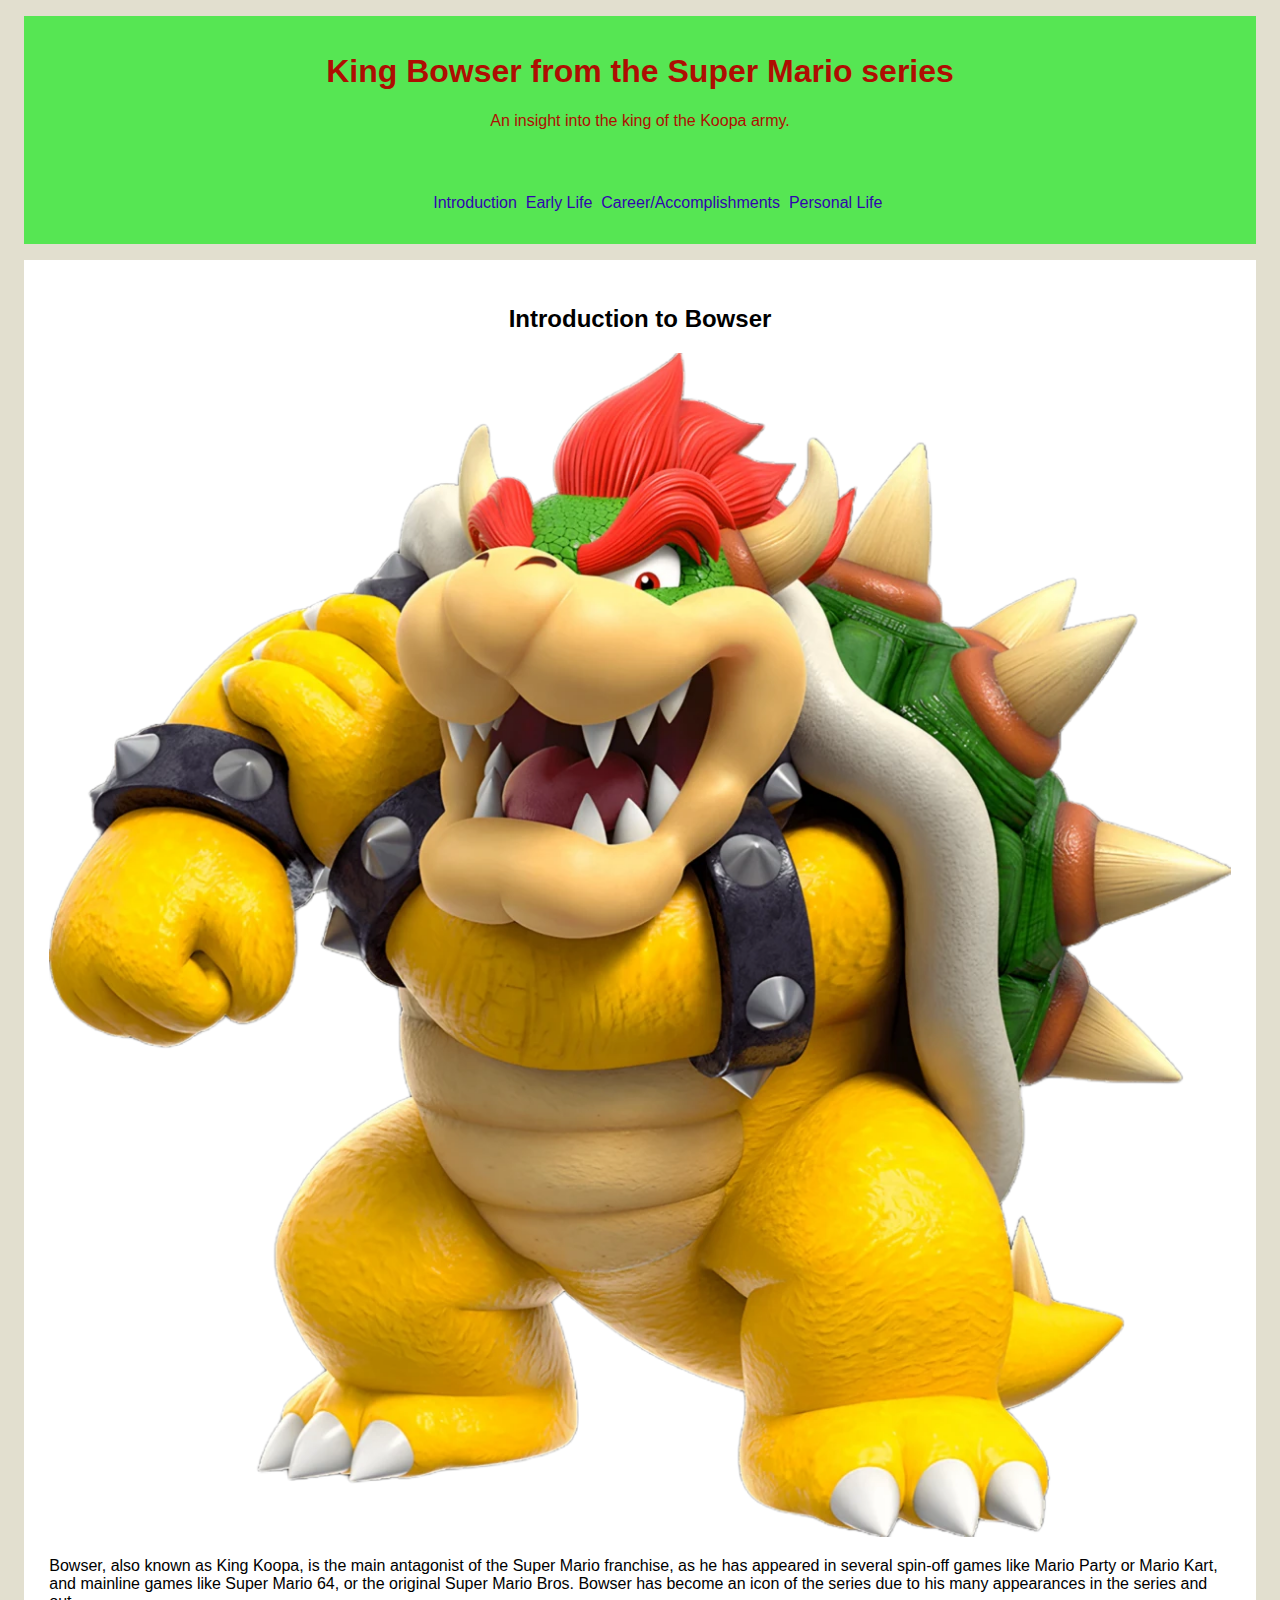
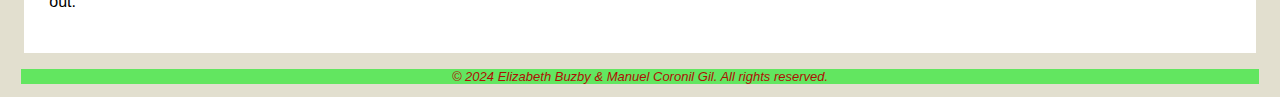
<file: index.html>
<!DOCTYPE html>
<html lang="en">
<head>
    <title>Bowser :: Introduction</title>
    <meta charset="utf-8">
    <meta name="viewport" content="width=device-width, initial-scale=1.0">
    <link rel="stylesheet" href="styles.css">
    <link rel="icon" href="Images/bowser icon.jpg" type="image/x-icon">
</head>

<body>
    <header>
       <h1>King Bowser from the Super Mario series</h1>
        <p>An insight into the king of the Koopa army.</p>
    </header>
    
    <nav>
        <ul>
            <li><a href="index.html">Introduction</a></li>&nbsp;
            <li><a href="earlylife.html">Early Life</a></li>&nbsp;
            <li><a href="career.html">Career/Accomplishments</a></li>&nbsp;
            <li><a href="personallife.html">Personal Life</a></li>&nbsp;
        </ul>
    </nav>

    <main>
        <section>
            <h2>Introduction to Bowser</h2>
            <img src="Images/Bowser index image.webp" alt="Image Of Bowser">
            <p>Bowser, also known as King Koopa, is the main antagonist of the Super Mario franchise, as he has appeared in several spin-off games like Mario Party or Mario Kart, and mainline games like Super Mario 64, or the original Super Mario Bros. Bowser has become an icon of the series due to his many appearances in the series and out.</p>
        </section>

    </main>

    <footer>
        <p>&copy; 2024 Elizabeth Buzby &amp; Manuel Coronil Gil. All rights reserved.</p>
    </footer>
</body>
</html>
</file>
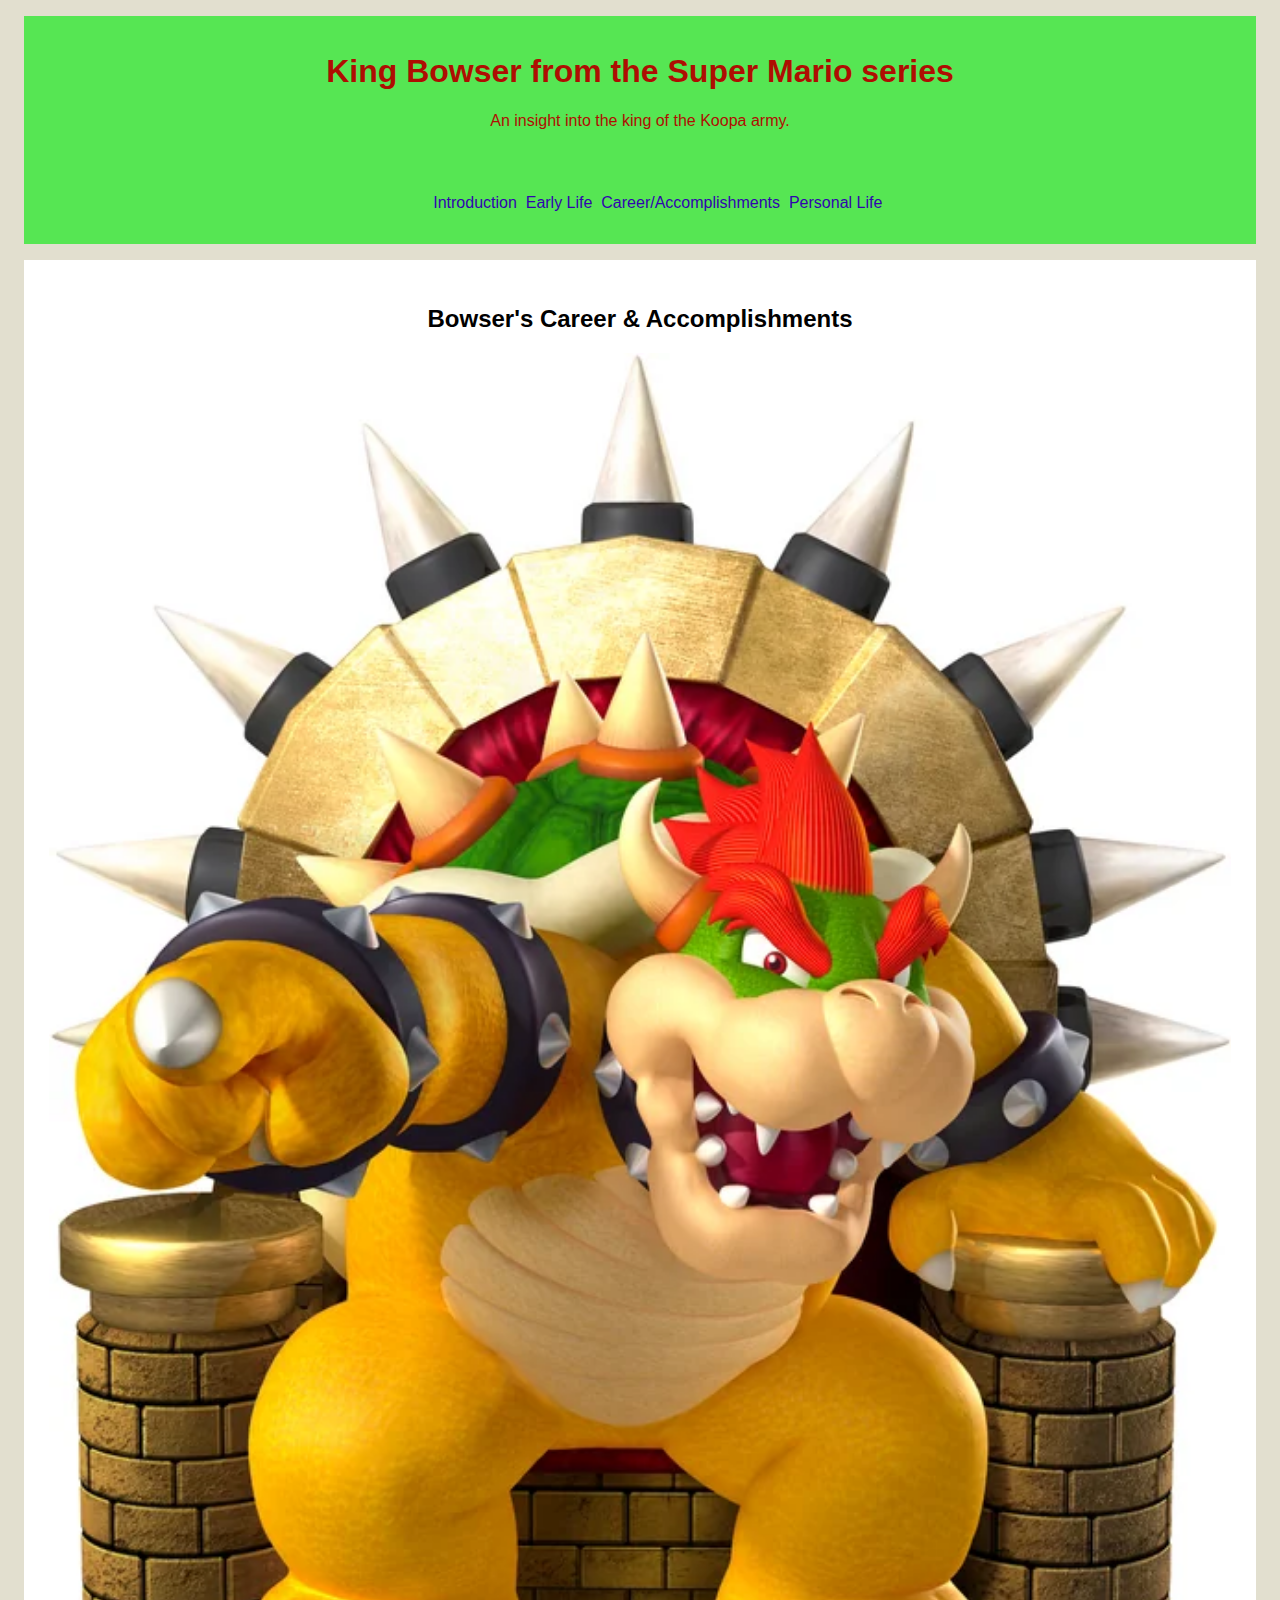
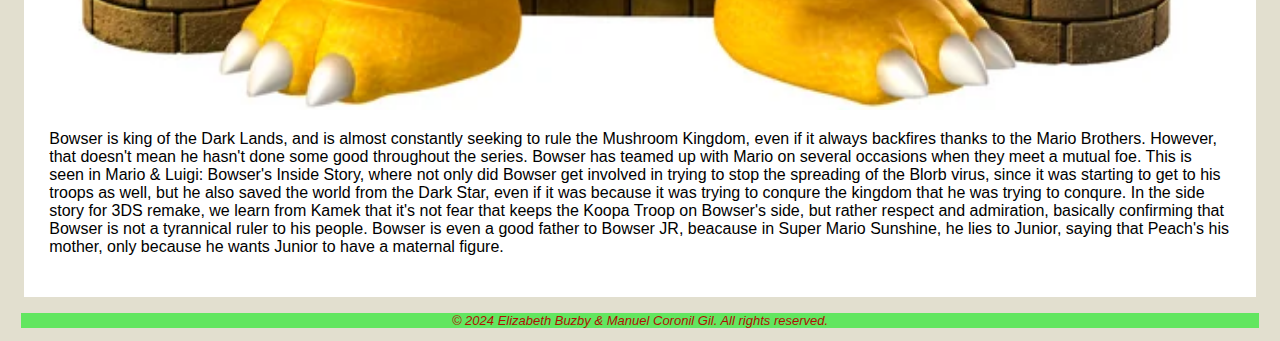
<file: career.html>
<!DOCTYPE html>
<html lang="en">
<head>
    <title>Bowser :: Career & Accomplishments</title>
    <meta charset="utf-8">
    <meta name="viewport" content="width=device-width, initial-scale=1.0">
    <link rel="stylesheet" href="styles.css">
    <link rel="icon" href="Images/bowser icon.jpg" type="image/x-icon">
</head>

<body>
    <header>
        <h1>King Bowser from the Super Mario series</h1>
        <p>An insight into the king of the Koopa army.</p>
    </header>

    <nav>
        <ul>
            <li><a href="index.html">Introduction</a></li>&nbsp;
            <li><a href="earlylife.html">Early Life</a></li>&nbsp;
            <li><a href="career.html">Career/Accomplishments</a></li>&nbsp;
            <li><a href="personallife.html">Personal Life</a></li>&nbsp;
        </ul>
    </nav>

    <main>
        <h2>Bowser's Career & Accomplishments</h2>
        <img src="Images/bowser on a throne.webp" alt="Bowser standing in fornt of a throne">
        <p>Bowser is king of the Dark Lands, and is almost constantly seeking to rule the Mushroom Kingdom, even if it always backfires thanks to the Mario Brothers. However, that doesn't mean he hasn't done some good throughout the series. Bowser has teamed up with Mario on several occasions when they meet a mutual foe. This is seen in Mario &amp; Luigi: Bowser's Inside Story, where not only did Bowser get involved in trying to stop the spreading of the Blorb virus, since it was starting to get to his troops as well, but he also saved the world from the Dark Star, even if it was because it was trying to conqure the kingdom that he was trying to conqure. In the side story for 3DS remake, we learn from Kamek that it's not fear that keeps the Koopa Troop on Bowser's side, but rather respect and admiration, basically confirming that Bowser is not a tyrannical ruler to his people. Bowser is even a good father to Bowser JR, beacause in Super Mario Sunshine, he lies to Junior, saying that Peach's his mother, only because he wants Junior to have a maternal figure.</p>
    </main>

    <footer>
        <p>&copy; 2024 Elizabeth Buzby &amp; Manuel Coronil Gil. All rights reserved.</p>
    </footer>
</body>
</html>
</file>
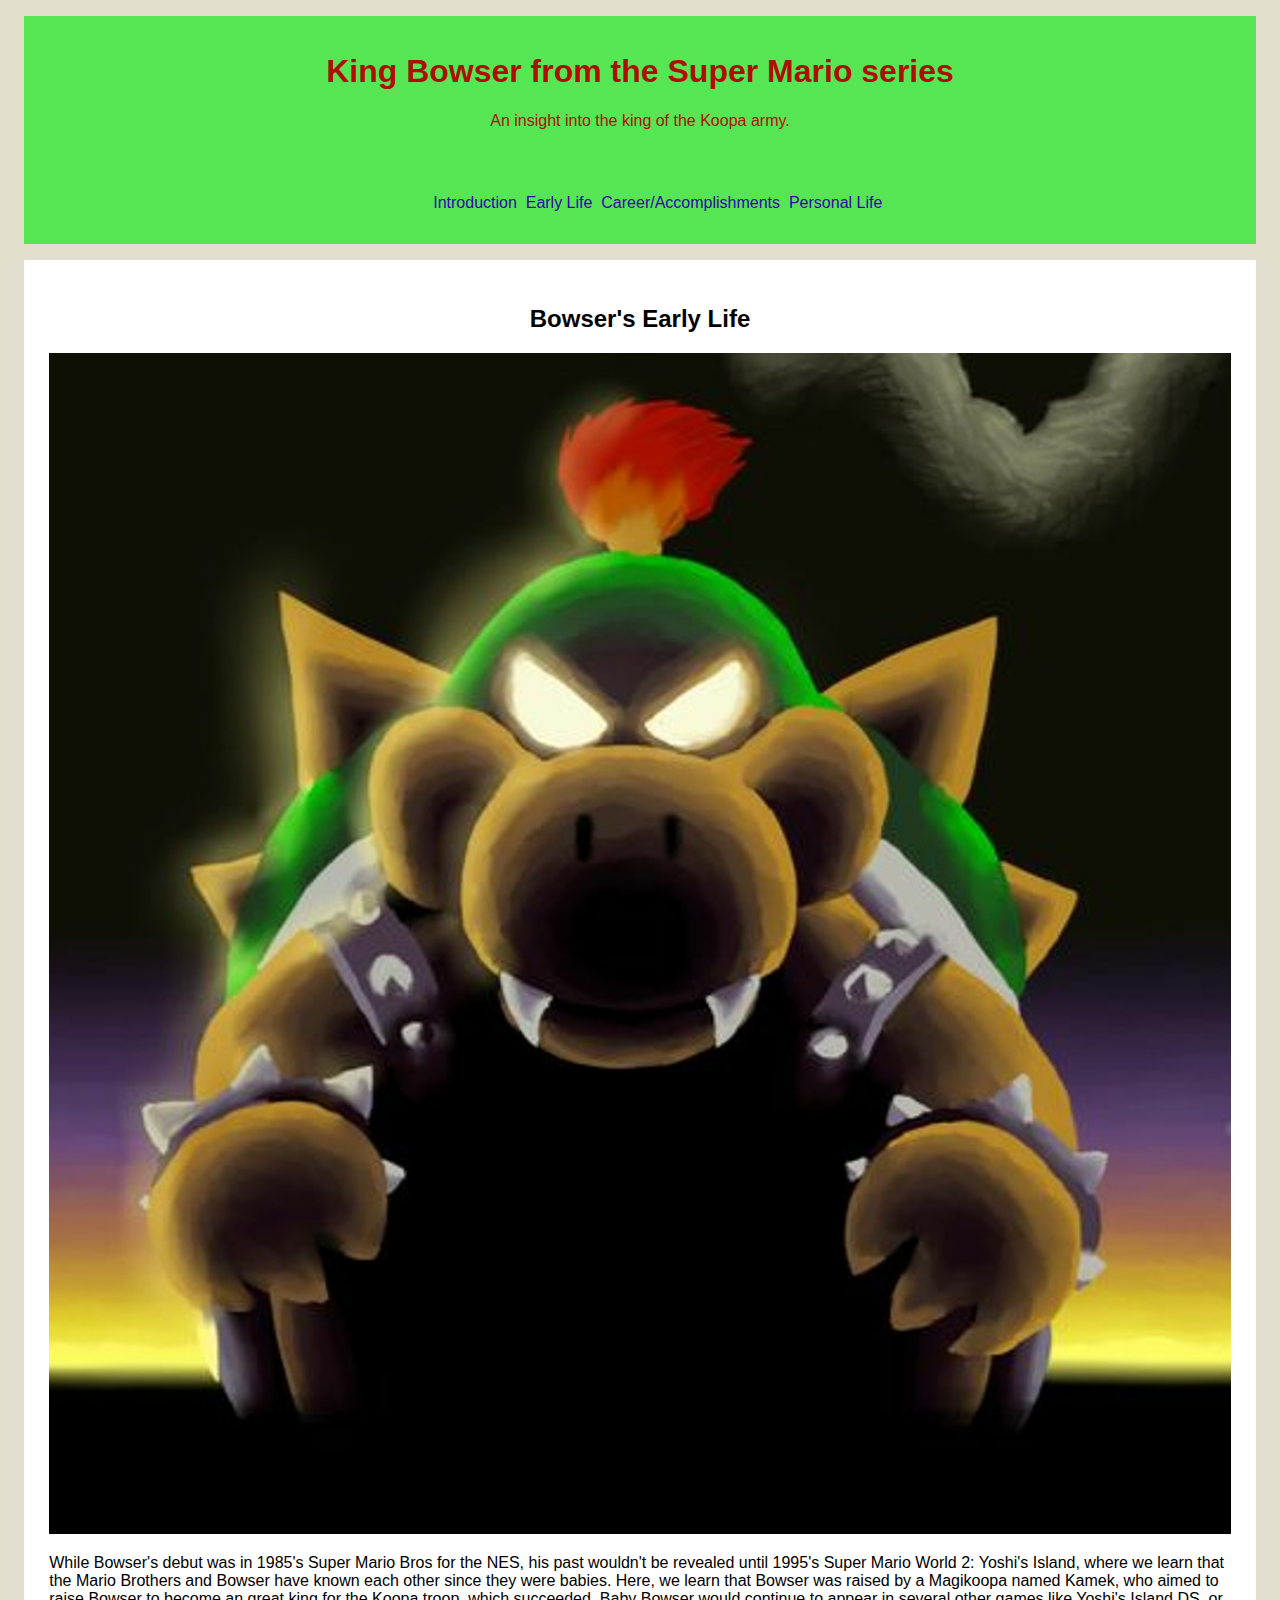
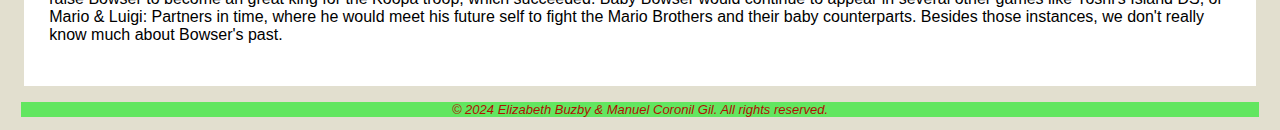
<file: earlylife.html>
<!DOCTYPE html>
<html lang="en">
<head>
    <title>Bowser :: Early Life</title>
    <meta charset="utf-8">
    <meta name="viewport" content="width=device-width, initial-scale=1.0">
    <link rel="stylesheet" href="styles.css">
    <link rel="icon" href="Images/bowser icon.jpg" type="image/x-icon">
</head>

<body>
    <header>
        <h1>King Bowser from the Super Mario series</h1>
        <p>An insight into the king of the Koopa army.</p>
    </header>

    <nav>
        <ul>
            <li><a href="index.html">Introduction</a></li>&nbsp;
            <li><a href="earlylife.html">Early Life</a></li>&nbsp;
            <li><a href="career.html">Career/Accomplishments</a></li>&nbsp;
            <li><a href="personallife.html">Personal Life</a></li>&nbsp;
        </ul>
    </nav>

    <main>
        <h2>Bowser's Early Life</h2>
        <img src="Images/bowser as he appears in yoshi's island.jpg" alt="Bowser, as he appears in Yoshi's Island">
        <p>While Bowser's debut was in 1985's Super Mario Bros for the NES, his past wouldn't be revealed until 1995's Super Mario World 2: Yoshi's Island, where we learn that the Mario Brothers and Bowser have known each other since they were babies. Here, we learn that Bowser was raised by a Magikoopa named Kamek, who aimed to raise Bowser to become an great king for the Koopa troop, which succeeded. Baby Bowser would continue to appear in several other games like Yoshi's Island DS, or Mario & Luigi: Partners in time, where he would meet his future self to fight the Mario Brothers and their baby counterparts. Besides those instances, we don't really know much about Bowser's past.</p>
    </main>

    <footer>
        <p>&copy; 2024 Elizabeth Buzby &amp; Manuel Coronil Gil. All rights reserved.</p>
    </footer>
</body>
</html>
</file>
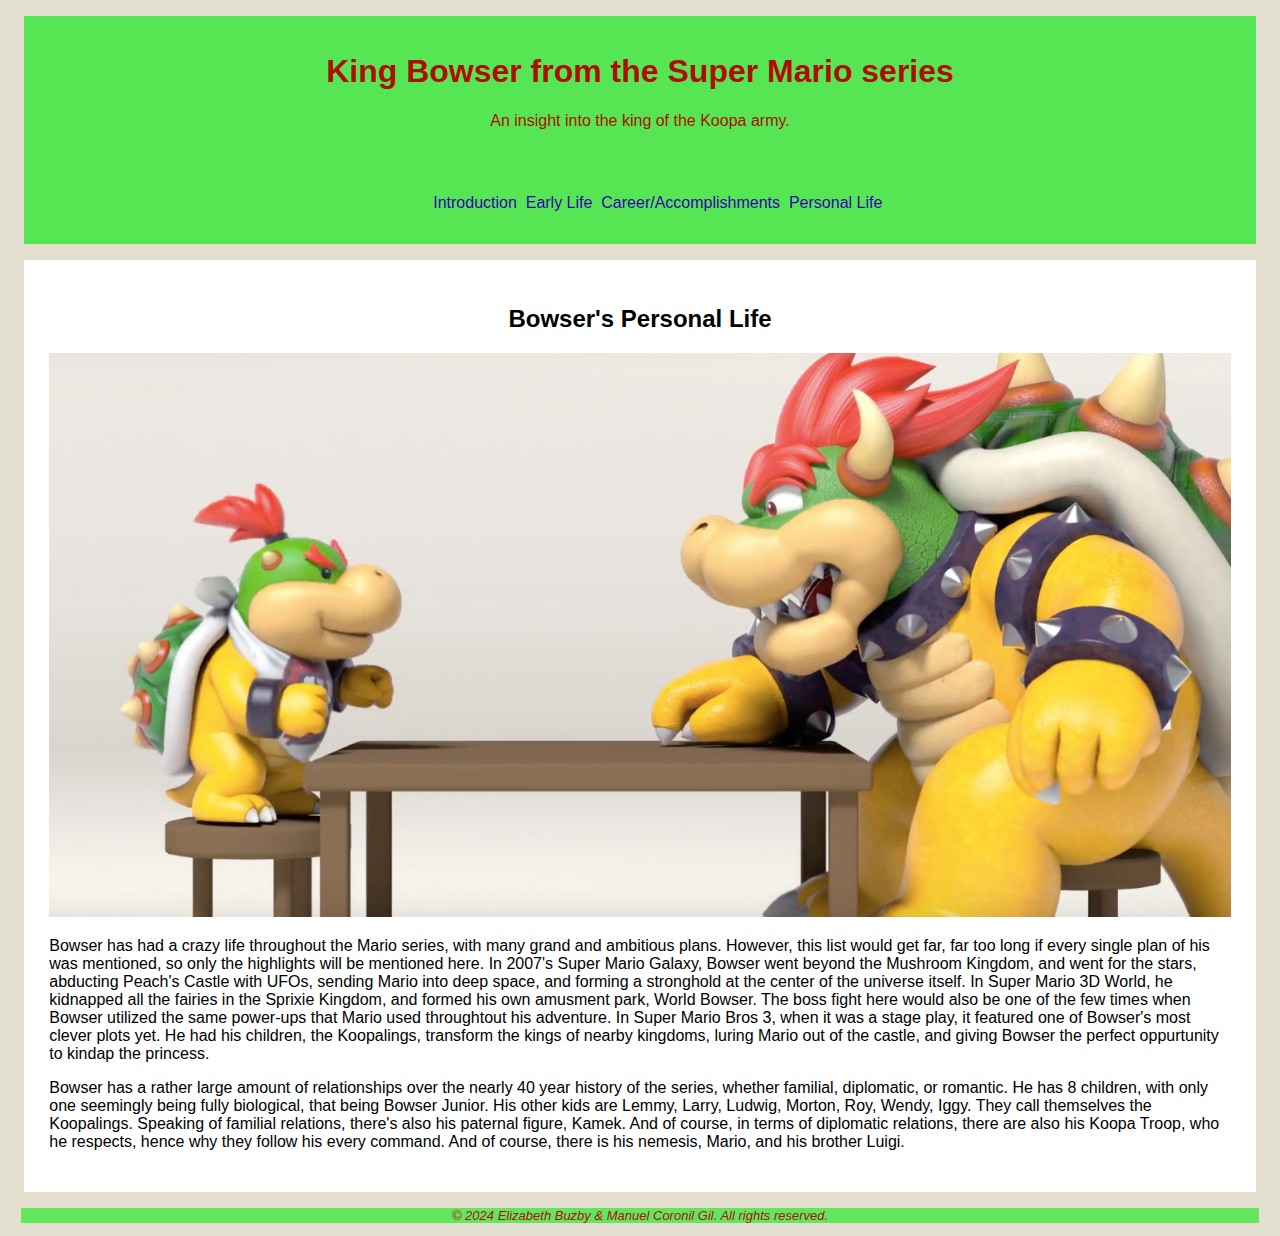
<file: personallife.html>
<!DOCTYPE html>
<html lang="en">
<head>
    <title>Bowser :: Personal Life</title>
    <meta charset="utf-8">
    <meta name="viewport" content="width=device-width, initial-scale=1.0">
    <link rel="stylesheet" href="styles.css">
    <link rel="icon" href="Images/bowser icon.jpg" type="image/x-icon">
</head>

<body>
    <header>
        <h1>King Bowser from the Super Mario series</h1>
        <p>An insight into the king of the Koopa army.</p>
    </header>

    <nav>
        <ul>
            <li><a href="index.html">Introduction</a></li>&nbsp;
            <li><a href="earlylife.html">Early Life</a></li>&nbsp;
            <li><a href="career.html">Career/Accomplishments</a></li>&nbsp;
            <li><a href="personallife.html">Personal Life</a></li>&nbsp;
        </ul>
    </nav>

    <main>
        <h2>Bowser's Personal Life</h2>
        <img src="Images/Bowser being a dad.png" alt="Bowser and Bowser Jr. playing on their nitendo switch">
        <p>Bowser has had a crazy life throughout the Mario series, with many grand and ambitious plans. However, this list would get far, far too long if every single plan of his was mentioned, so only the highlights will be mentioned here. In 2007's Super Mario Galaxy, Bowser went beyond the Mushroom Kingdom, and went for the stars, abducting Peach's Castle with UFOs, sending Mario into deep space, and forming a stronghold at the center of the universe itself. In Super Mario 3D World, he kidnapped all the fairies in the Sprixie Kingdom, and formed his own amusment park, World Bowser. The boss fight here would also be one of the few times when Bowser utilized the same power-ups that Mario used throughtout his adventure. In Super Mario Bros 3, when it was a stage play, it featured one of Bowser's most clever plots yet. He had his children, the Koopalings, transform the kings of nearby kingdoms, luring Mario out of the castle, and giving Bowser the perfect oppurtunity to kindap the princess.</p>
        <p>Bowser has a rather large amount of relationships over the nearly 40 year history of the series, whether familial, diplomatic, or romantic. He has 8 children, with only one seemingly being fully biological, that being Bowser Junior. His other kids are Lemmy, Larry, Ludwig, Morton, Roy, Wendy, Iggy. They call themselves the Koopalings. Speaking of familial relations, there's also his paternal figure, Kamek. And of course, in terms of diplomatic relations, there are also his Koopa Troop, who he respects, hence why they follow his every command. And of course, there is his nemesis, Mario, and his brother Luigi.</p>
    </main>

    <footer>
        <p>&copy; 2024 Elizabeth Buzby &amp; Manuel Coronil Gil. All rights reserved.</p>
    </footer>
</body>
</html>
</file>
<file: styles.css>
/*Reminder to me to fix colors like egh this is so ugly*/
body {font-family: Verdana, Geneva, Tahoma, sans-serif;
    background-color: #e2dfcf;}

header, nav{background-color: #56e653;
    color: #ae0e02;
    display: block;
    padding: 1em 0;
    text-align: center;}

header {margin-top: 1em;
    margin-left: 1em;
    margin-right: 1em;}

nav {margin-left: 1em; 
    margin-right: 1em; 
    margin-bottom: 1em;}
nav ul{list-style-type: none;}
nav ul li {display: inline;}
nav ul li a{color: #3104ae;
    text-decoration:none;}
nav ul li a:hover{text-decoration: underline;}
nav ul li a:visited{color: #ae0497;}

main {margin: 1em;
    background-color: #FFFFFF;
    padding: 2%;}
h2{text-align: center;}

img {height: 100%;
    width: 100%;
    align-self: center;}

footer {font-size: small;
    font-style: italic;
    background-color: #62E660;
    color: #AE1004;
    margin: 1em;
    text-align: center;}
</file>
